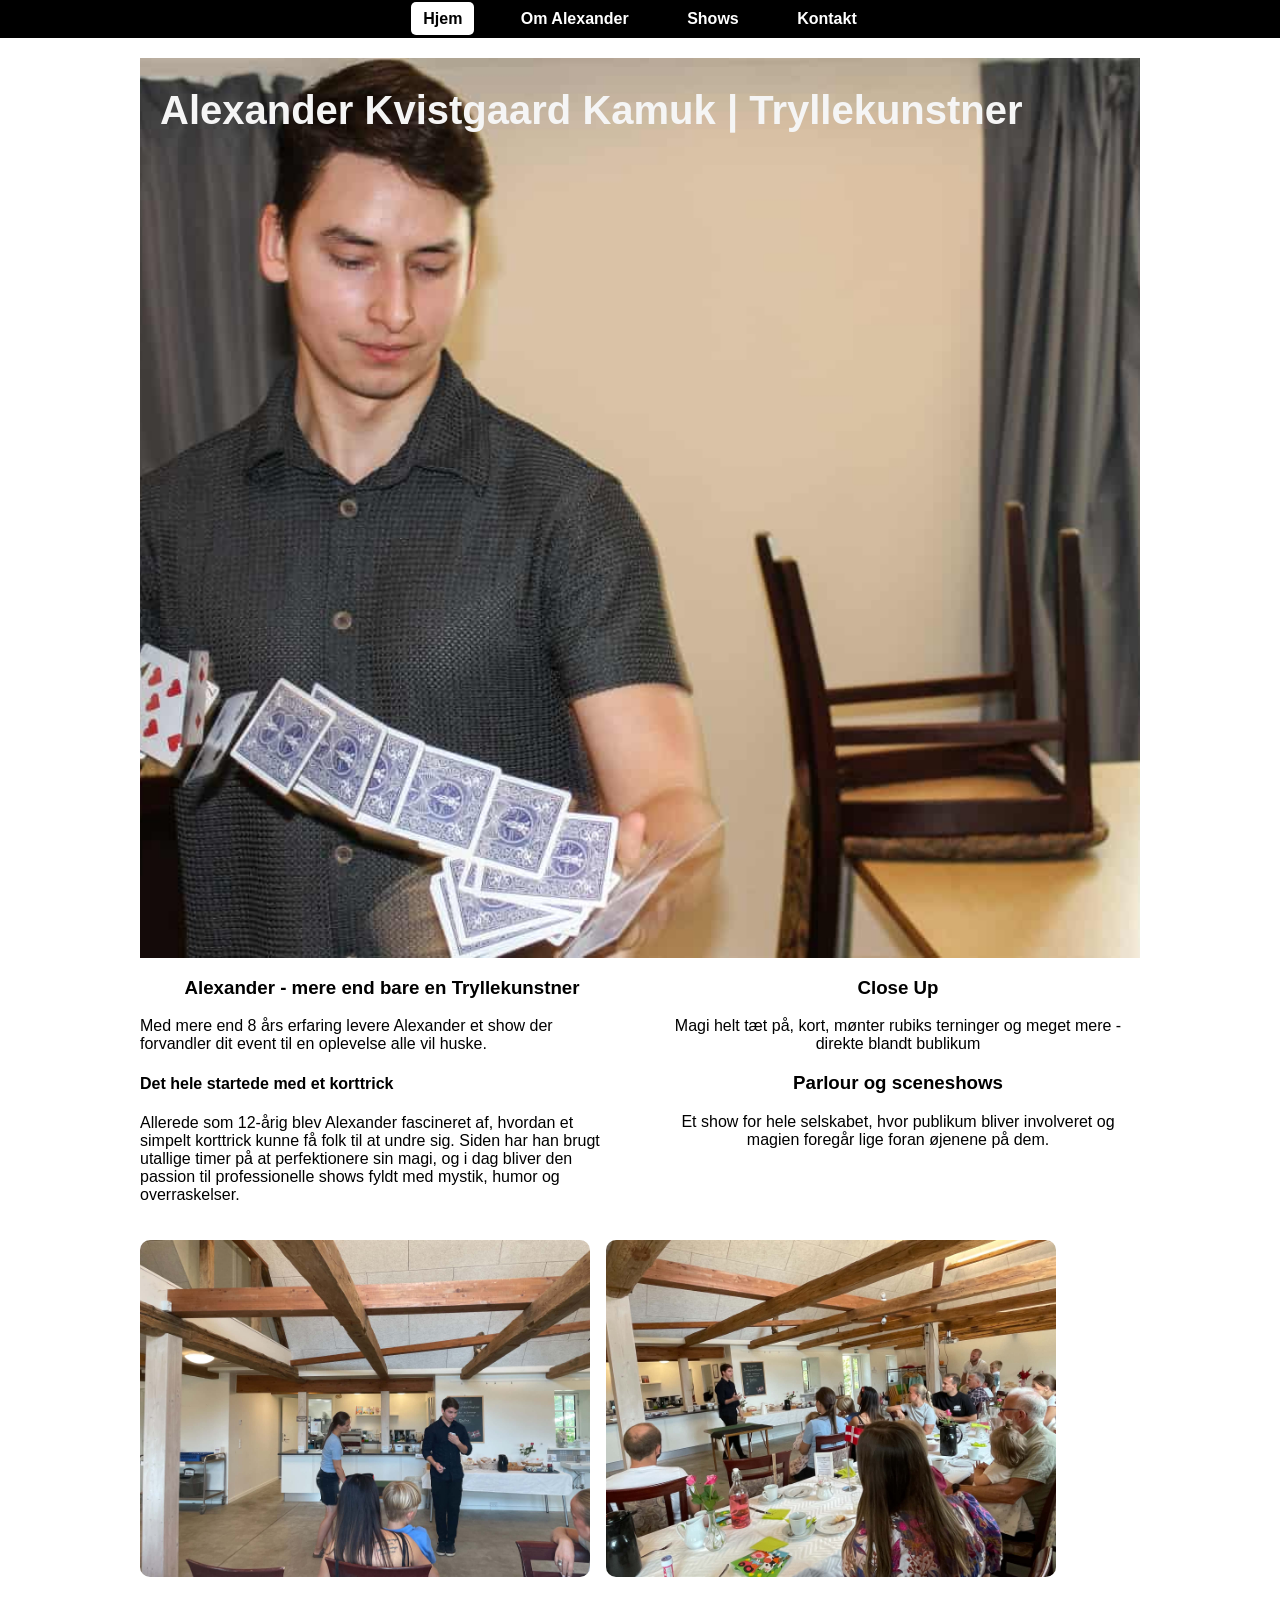
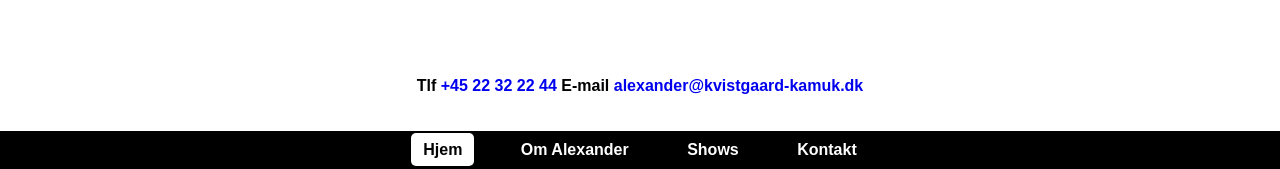
<file: index.html>
<!doctype html>
<html>
  <head>
    <title>Alexander Kvistgaard Kamuk - Tryllekunstner</title>
    <link rel="stylesheet" href="style.css" />
    <link rel="icon" type="image/x-icon" href="img/favicon11.ico" />
    <meta name="viewport" content="width=device-width, initial-scale=1.0" />
  </head>
  <body>
    <header>
      <nav>
        <a href="index.html" class="active">Hjem</a>
        <a href="om.html">Om Alexander</a>
        <a href="shows.html">Shows</a>
        <a href="kontakt.html">Kontakt</a>
      </nav>
    </header>

    <main>
      <section class="hero">
        <div class="hero-text">
          <h1>Alexander Kvistgaard Kamuk | Tryllekunstner</h1>
        </div>
      </section>
      <div style="display: flex; gap: 2rem; width: 100%">
        <section style="text-align: left; flex: 1; min-width: 0%">
          <h3>Alexander - mere end bare en Tryllekunstner</h3>
          <p>
            Med mere end 8 års erfaring levere Alexander et show der forvandler
            dit event til en oplevelse alle vil huske.
          </p>
          <h4>Det hele startede med et korttrick</h4>
          <p>
            Allerede som 12-årig blev Alexander fascineret af, hvordan et
            simpelt korttrick kunne få folk til at undre sig. Siden har han
            brugt utallige timer på at perfektionere sin magi, og i dag bliver
            den passion til professionelle shows fyldt med mystik, humor og
            overraskelser.
          </p>
        </section>

        <section style="text-align: center; flex: 1">
          <h3>Close Up</h3>
          <p>
            Magi helt tæt på, kort, mønter rubiks terninger og meget mere -
            direkte blandt bublikum
          </p>
          <h3>Parlour og sceneshows</h3>
          <p>
            Et show for hele selskabet, hvor publikum bliver involveret og
            magien foregår lige foran øjenene på dem.
          </p>
        </section>
      </div>

      <section class="gallery">
        <div style="display: flex; gap: 1rem; width: 50%" class="gallery grid">
          <img
            src="img/billedeShowGretheMig+Tilskuer.jpeg"
            alt="Billede"
            loading="lazy"
          />
          <img
            src="img/showGretheMig+Publikum.jpeg"
            alt="Billede 2"
            loading="lazy"
          />
        </div>
      </section>
    </main>

    <footer>
      <p>
        Tlf <a href="tel:+4522322244">+45 22 32 22 44</a> E-mail
        <a href="mailto:alexander@kvistgaard-kamuk.dk"
          >alexander@kvistgaard-kamuk.dk</a
        >
      </p>
      <nav>
        <a href="index.html" class="active">Hjem</a>
        <a href="om.html">Om Alexander</a>
        <a href="shows.html">Shows</a>
        <a href="kontakt.html">Kontakt</a>
      </nav>
    </footer>
  </body>
</html>
</file>
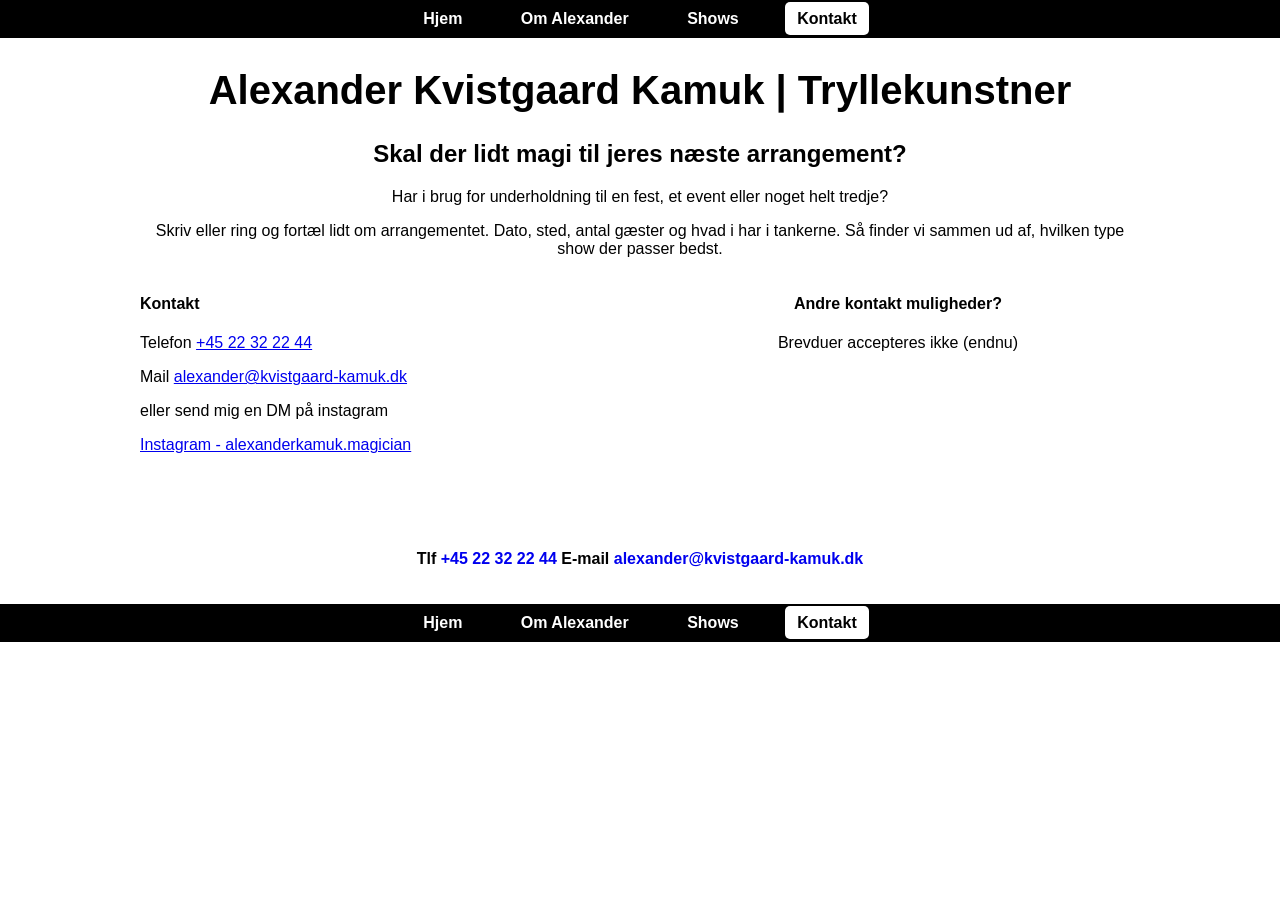
<file: kontakt.html>
<!doctype html>
<html>
  <head>
    <title>Alexander Kvistgaard Kamuk - Tryllekunstner</title>
    <link rel="stylesheet" href="style.css" />
    <link rel="icon" type="image/x-icon" href="img/favicon10.ico" />
    <meta name="viewport" content="width=device-width, initial-scale=1.0" />
  </head>
  <body>
    <header>
      <nav>
        <a href="index.html">Hjem</a>
        <a href="om.html">Om Alexander</a>
        <a href="shows.html">Shows</a>
        <a href="kontakt.html" class="active">Kontakt</a>
      </nav>
    </header>

    <main>
      <h1>Alexander Kvistgaard Kamuk | Tryllekunstner</h1>
      <h2>Skal der lidt magi til jeres næste arrangement?</h2>
      <p style="text-align: center">
        Har i brug for underholdning til en fest, et event eller noget helt
        tredje?
      </p>
      <p style="text-align: center">
        Skriv eller ring og fortæl lidt om arrangementet. Dato, sted, antal
        gæster og hvad i har i tankerne. Så finder vi sammen ud af, hvilken type
        show der passer bedst.
      </p>
      <div style="display: flex; gap: 2rem; width: 100%">
        <section style="text-align: left; flex: 1; min-width: 0%">
          <h4>Kontakt</h4>
          <p>Telefon <a href="tel:+4522322244">+45 22 32 22 44</a></p>
          <p>
            Mail
            <a href="mailto:alexander@kvistgaard-kamuk.dk"
              >alexander@kvistgaard-kamuk.dk</a
            >
          </p>
          <p>eller send mig en DM på instagram</p>
          <p>
            <a
              style="text-align: center"
              href="https://www.instagram.com/alexanderkamuk.magician?utm_source=qr"
              >Instagram - alexanderkamuk.magician</a
            >
          </p>
        </section>

        <section style="text-align: center; flex: 1; min-width: 0">
          <h4>Andre kontakt muligheder?</h4>
          <p style="text-align: center">Brevduer accepteres ikke (endnu)</p>
        </section>
      </div>
    </main>

    <footer>
      <p>
        Tlf <a href="tel:+4522322244">+45 22 32 22 44</a> E-mail
        <a href="mailto:alexander@kvistgaard-kamuk.dk"
          >alexander@kvistgaard-kamuk.dk</a
        >
      </p>
      <nav>
        <a href="index.html">Hjem</a>
        <a href="om.html">Om Alexander</a>
        <a href="shows.html">Shows</a>
        <a href="kontakt.html" class="active">Kontakt</a>
      </nav>
    </footer>
  </body>
</html>
</file>
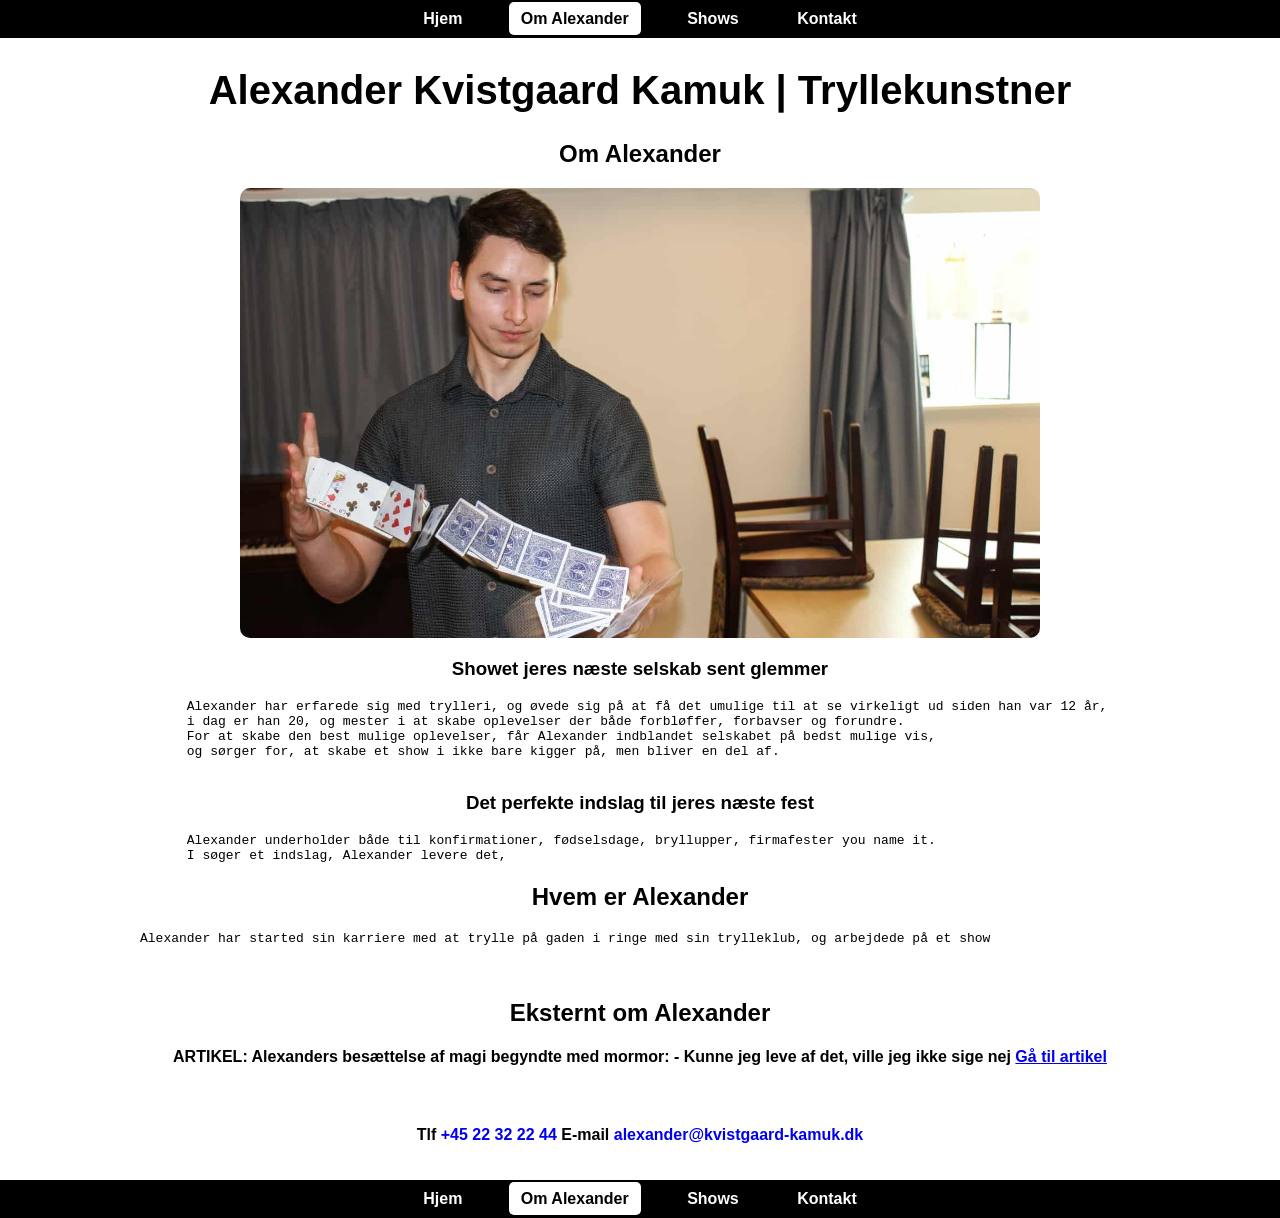
<file: om.html>
<!doctype html>
<html>
  <head>
    <title>Alexander Kvistgaard Kamuk - Tryllekunstner</title>
    <link rel="stylesheet" href="style.css" />
    <link rel="icon" type="image/x-icon" href="img/favicon9.ico" />
    <meta name="viewport" content="width=device-width, initial-scale=1.0" />
  </head>
  <body>
    <header>
      <nav>
        <a href="index.html">Hjem</a>
        <a href="om.html" class="active">Om Alexander</a>
        <a href="shows.html">Shows</a>
        <a href="kontakt.html">Kontakt</a>
      </nav>
    </header>

    <main>
      <h1>Alexander Kvistgaard Kamuk | Tryllekunstner</h1>
      <h2>Om Alexander</h2>
      <img
        src="img/alexander_med_kort.jpg"
        alt="Picture of Alexander Kvistgaard Kamuk"
        loading="lazy"
      />
      <h3>Showet jeres næste selskab sent glemmer</h3>
      <pre>
      Alexander har erfarede sig med trylleri, og øvede sig på at få det umulige til at se virkeligt ud siden han var 12 år,
      i dag er han 20, og mester i at skabe oplevelser der både forbløffer, forbavser og forundre. 
      For at skabe den best mulige oplevelser, får Alexander indblandet selskabet på bedst mulige vis,
      og sørger for, at skabe et show i ikke bare kigger på, men bliver en del af. 
       </pre>
       <h3>Det perfekte indslag til jeres næste fest</h3>
       <pre>
      Alexander underholder både til konfirmationer, fødselsdage, bryllupper, firmafester you name it.
      I søger et indslag, Alexander levere det, </pre>
      <h2>Hvem er Alexander</h2>
      <pre>Alexander har started sin karriere med at trylle på gaden i ringe med sin trylleklub, og arbejdede på et show</pre>
    </main>

    <footer>
      <h2 style="text-align: center;">Eksternt om Alexander</h2>

      <div class="article">
        <h4 style="text-align: center;">
          ARTIKEL: Alexanders besættelse af magi begyndte med mormor: - Kunne jeg leve af
          det, ville jeg ikke sige nej
        <a
          href="https://fyens.dk/kerteminde/alexanders-besaettelse-af-magi-begyndte-med-mormor-kunne-jeg-leve-af-det-ville-jeg-ikke-sige-nej?teaser-referral=7d121f31-d2a5-403a-b6bf-14cfb8ae4531-46"
          target="_blank"
        >
          Gå til artikel
        </a>
        </h4>
        
      </div>
      <p>
        Tlf <a href="tel:+4522322244">+45 22 32 22 44</a> E-mail
        <a href="mailto:alexander@kvistgaard-kamuk.dk"
          >alexander@kvistgaard-kamuk.dk</a
        >
      </p>
      <nav>
        <a href="index.html">Hjem</a>
        <a href="om.html" class="active">Om Alexander</a>
        <a href="shows.html">Shows</a>
        <a href="kontakt.html">Kontakt</a>
      </nav>
    </footer>
  </body>
</html>
</file>
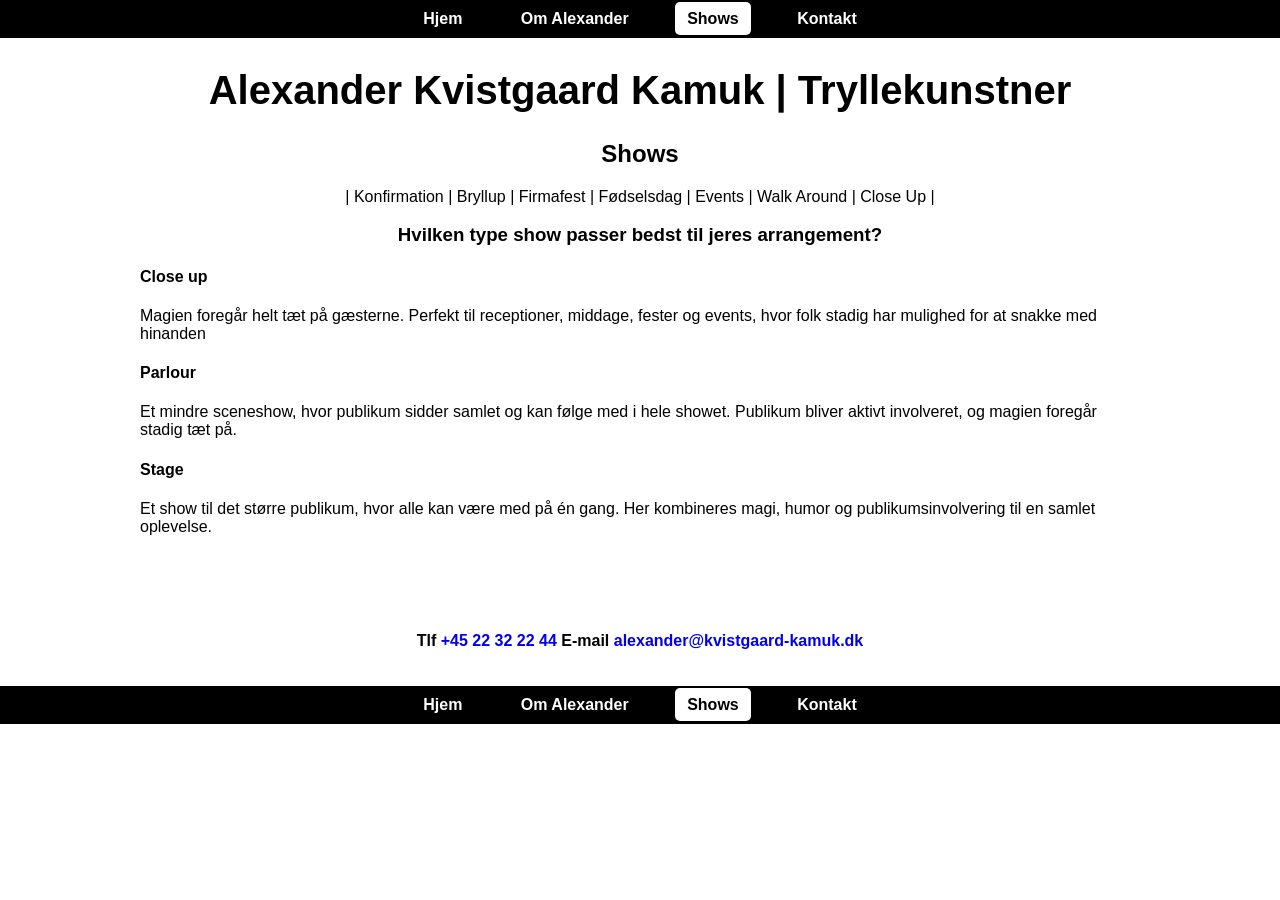
<file: shows.html>
<!doctype html>
<html>
  <head>
    <title>Alexander Kvistgaard Kamuk - Tryllekunstner</title>
    <link rel="stylesheet" href="style.css" />
    <link rel="icon" type="image/x-icon" href="img/favicon6.ico" />
    <meta name="viewport" content="width=device-width, initial-scale=1.0" />
  </head>
  <body>
    <header>
      <nav>
        <a href="index.html">Hjem</a>
        <a href="om.html">Om Alexander</a>
        <a href="shows.html" class="active">Shows</a>
        <a href="kontakt.html">Kontakt</a>
      </nav>
    </header>

    <main>
      <h1>Alexander Kvistgaard Kamuk | Tryllekunstner</h1>
      <h2>Shows</h2>
      <p style="text-align: center;">| Konfirmation | Bryllup | Firmafest | Fødselsdag | Events | Walk Around | Close Up | </p>
      <h3>Hvilken type show passer bedst til jeres arrangement?</h3>
      <h4>Close up</h4>
      <p>Magien foregår helt tæt på gæsterne. Perfekt til receptioner, middage, fester og events, hvor folk stadig har mulighed for at snakke med hinanden</p>
      <h4>Parlour</h4>
      <p> Et mindre sceneshow, hvor publikum sidder samlet og kan følge med i hele showet. Publikum bliver aktivt involveret, og magien foregår stadig tæt på.</p>
      <h4>Stage</h4>
      <p> Et show til det større publikum, hvor alle kan være med på én gang. Her kombineres magi, humor og publikumsinvolvering til en samlet oplevelse.</p>
    </main>

    <footer>
      <p>
        Tlf <a href="tel:+4522322244">+45 22 32 22 44</a> E-mail
        <a href="mailto:alexander@kvistgaard-kamuk.dk"
          >alexander@kvistgaard-kamuk.dk</a
        >
      </p>
      <nav>
        <a href="index.html">Hjem</a>
        <a href="om.html">Om Alexander</a>
        <a href="shows.html" class="active">Shows</a>
        <a href="kontakt.html">Kontakt</a>
      </nav>
    </footer>
  </body>
</html>
</file>
<file: style.css>
body {
  background-color: white;
  color: black;
  margin: 0;
  font-family: Arial, Helvetica, sans-serif;
}

h1 {
  font-size: 2.5rem;
  text-align: center;
  margin-top: 10px;
}
img {
  display: block;
  margin: 20px auto;
  width: 800px;
  max-width: 90%;
  height: auto;
  border-radius: 10px;
}

nav {
  text-align: center;
  background-color: black;
  padding: 10px;
}

nav a {
  color: white;
  text-decoration: none;
  margin: 0 15px;
  font-weight: bold;
  padding: 8px 12px;
  border-radius: 5px;
  transition: 0.3s;
}

nav a:hover {
  background-color: whitesmoke;
  color: black;
  text-decoration: underline;
}

nav a.active {
  background-color: white;
  color: black;
}

.hero {
  overflow: hidden;
  background-image: url(img/alexander_med_kort.jpg);
  background-repeat: no-repeat;
  background-attachment: scroll;
  background-size: cover;
  background-position: center;


  height: 100vh;
  width: 100%;

  position: relative;

  display: flex;
  align-items: flex-start;
}
.hero::before {
  content: "";
  position: absolute;
  inset: 0;
  background: rgba(0, 0, 0, 0);
}
.hero-text {
  position: relative;
  padding: 20px;
  color: whitesmoke;
  z-index: 1;
  max-width: 900px;
}

@media (max-width: 600px) {
 .hero {
  background-attachment: scroll;
}
  .hero-text {
    padding: 15px;
}

  .hero-text h1 {
    font-size: 1.8rem;
    margin: 0;
  }

}
main {
  padding: 20px;
  max-width: 1000px;
  margin: auto;
}
main h2 {
  text-align: center;
}

main h3 {
  text-align: center;
}

footer p {
  text-align: center;
  font-weight: bold;
  margin-top: 40px;
  padding: 20px 0;
  background-color: white;
}

footer p a {
  text-decoration: none;
}

footer p a:hover {
  text-decoration: underline;
}

footer nav a {
  color: white;
  text-decoration: none;
}
footer nav a:hover {
  text-decoration: underline;
}

footer nav {
  background-color: black;
}
</file>
